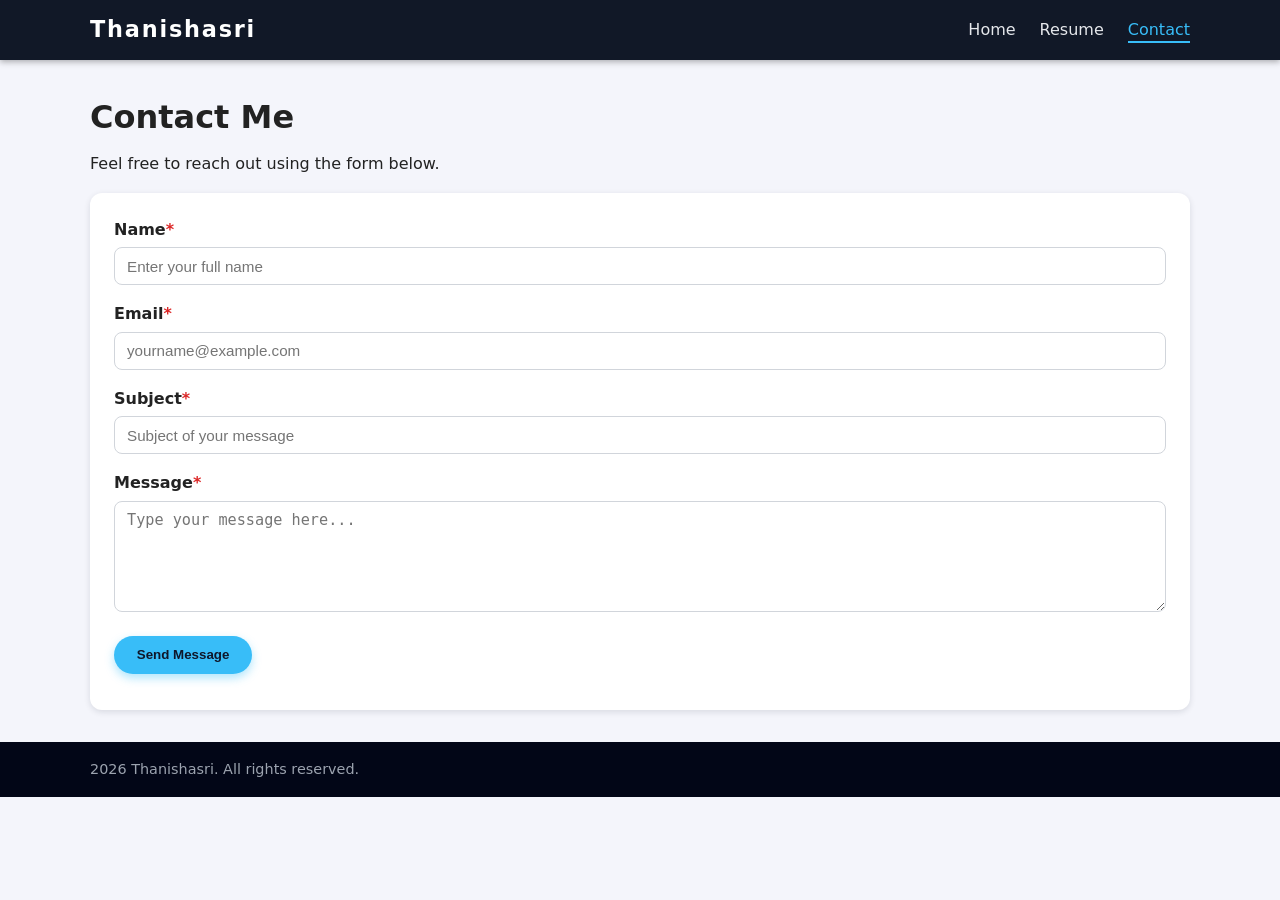
<file: contact.html>
<!DOCTYPE html>
<html lang="en">
<head>
    <meta charset="UTF-8">
    <title>Contact Me </title>
    <meta name="viewport" content="width=device-width, initial-scale=1">
    <link rel="stylesheet" href="styles.css">
    <script defer src="script.js"></script>
</head>
<body class="contact-page">
<header class="site-header">
    <div class="container header-inner">
        <div class="logo">Thanishasri</div>
        <nav class="main-nav">
            <ul>
                <li><a href="index.html" class="nav-link">Home</a></li>
                <li><a href="resume.html" class="nav-link">Resume</a></li>
                <li><a href="contact.html" class="nav-link active">Contact</a></li>
            </ul>
        </nav>
    </div>
</header>

<main class="container">
    <header class="page-header fade-in">
        <h1>Contact Me</h1>
        <p>Feel free to reach out using the form below.</p>
    </header>

    <section class="contact-section fade-in">
        <form id="contact-form" novalidate>
            <div class="form-group">
                <label for="name">Name<span class="required">*</span></label>
                <input type="text" id="name" name="name" placeholder="Enter your full name" required>
                <small class="error-message" id="name-error"></small>
            </div>

            <div class="form-group">
                <label for="email">Email<span class="required">*</span></label>
                <input type="email" id="email" name="email" placeholder="yourname@example.com" required>
                <small class="error-message" id="email-error"></small>
            </div>

            <div class="form-group">
                <label for="subject">Subject<span class="required">*</span></label>
                <input type="text" id="subject" name="subject" placeholder="Subject of your message" required>
                <small class="error-message" id="subject-error"></small>
            </div>

            <div class="form-group">
                <label for="message">Message<span class="required">*</span></label>
                <textarea id="message" name="message" rows="5" placeholder="Type your message here..." required></textarea>
                <small class="error-message" id="message-error"></small>
            </div>

            <button type="submit" class="btn primary-btn">Send Message</button>
            <p class="form-status" id="form-status"></p>
        </form>
    </section>
</main>

<footer class="site-footer">
    <div class="footer-inner container">
        <p><span id="year"></span> Thanishasri. All rights reserved.</p>
    </div>
</footer>
</body>
</html>
</file>
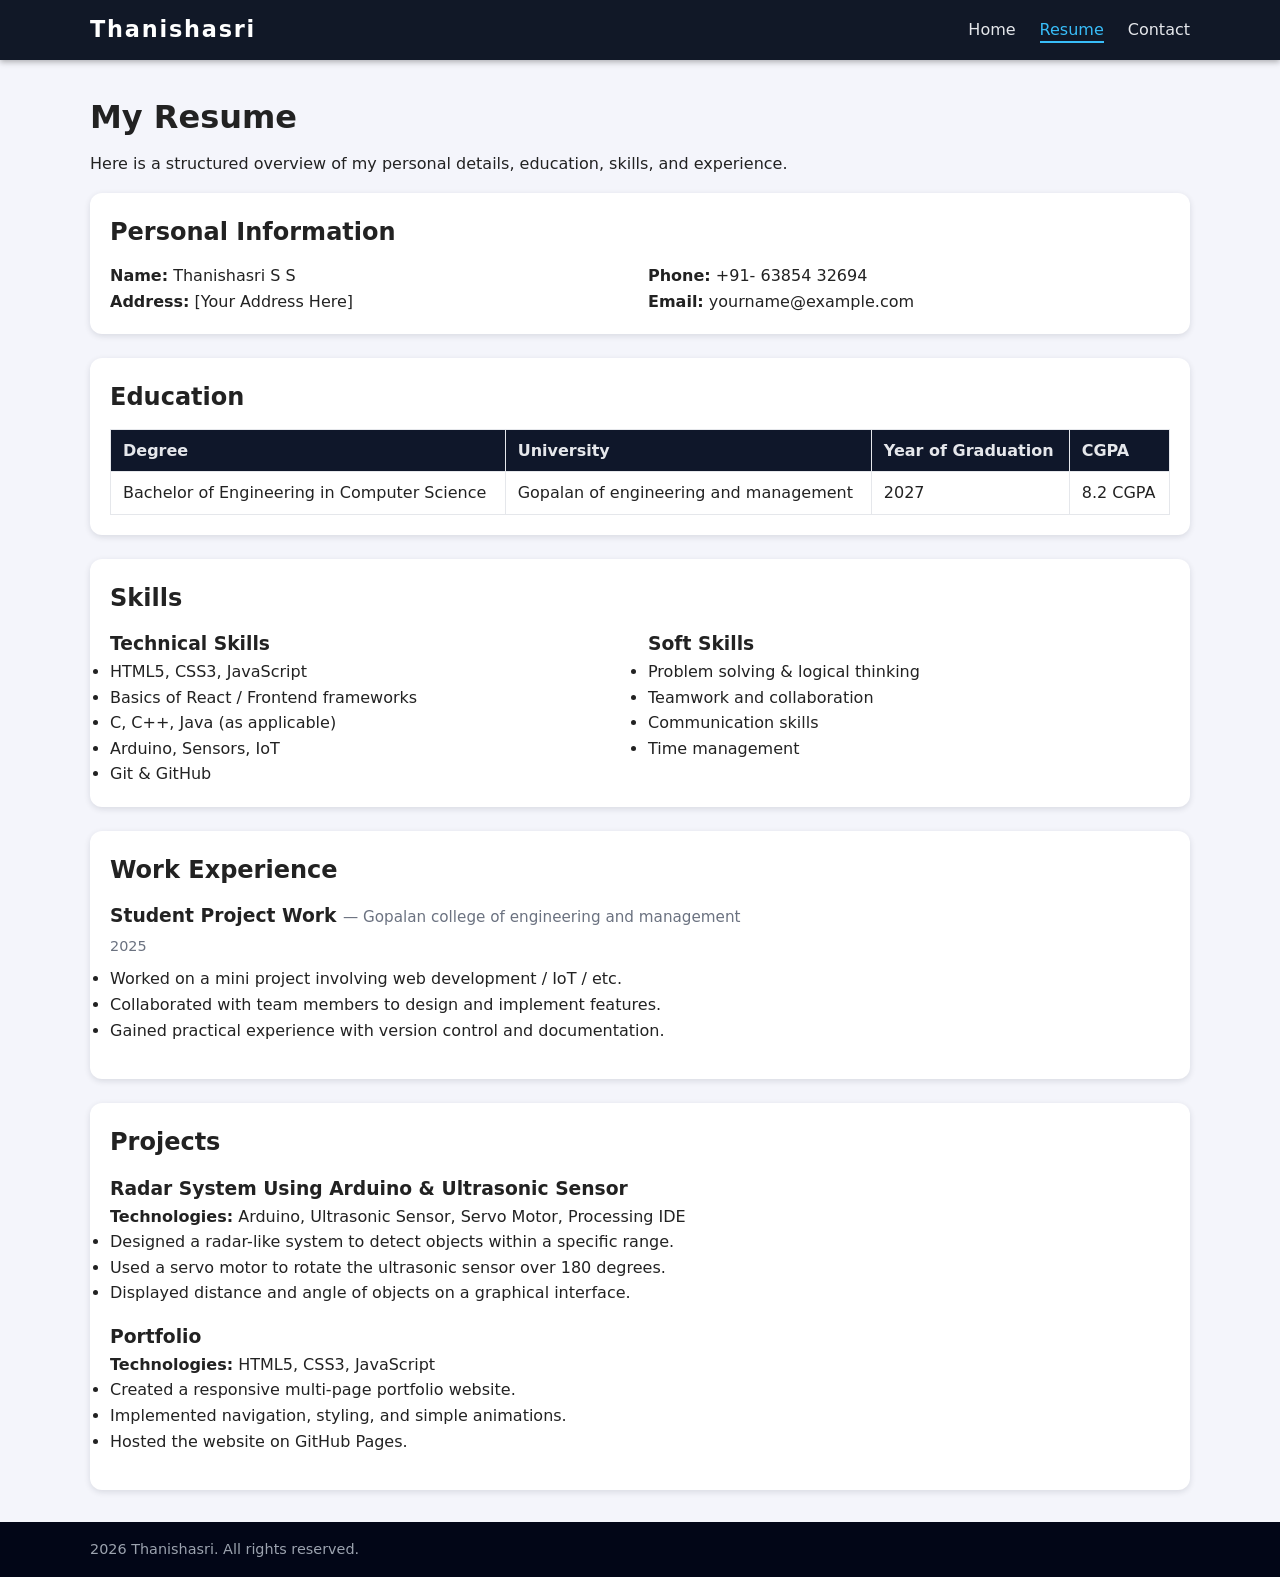
<file: resume.html>
<!DOCTYPE html>
<html lang="en">
<head>
    <meta charset="UTF-8">
    <title>My Resume </title>
    <meta name="viewport" content="width=device-width, initial-scale=1">
    <link rel="stylesheet" href="styles.css">
    <script defer src="script.js"></script>
</head>
<body class="resume-page">
<header class="site-header">
    <div class="container header-inner">
        <div class="logo">Thanishasri</div>
        <nav class="main-nav">
            <ul>
                <li><a href="index.html" class="nav-link">Home</a></li>
                <li><a href="resume.html" class="nav-link active">Resume</a></li>
                <li><a href="contact.html" class="nav-link">Contact</a></li>
            </ul>
        </nav>
    </div>
</header>

<main class="container">
    <header class="page-header fade-in">
        <h1>My Resume</h1>
        <p>Here is a structured overview of my personal details, education, skills, and experience.</p>
    </header>

    <section class="resume-section fade-in" id="personal-info">
        <h2>Personal Information</h2>
        <div class="info-grid">
            <div>
                <p><strong>Name:</strong> Thanishasri S S</p>
                <p><strong>Address:</strong> [Your Address Here]</p>
            </div>
            <div>
                <p><strong>Phone:</strong> +91- 63854 32694</p>
                <p><strong>Email:</strong> yourname@example.com</p>
            </div>
        </div>
    </section>

    <section class="resume-section fade-in" id="education">
        <h2>Education</h2>
        <table class="info-table">
            <thead>
                <tr>
                    <th>Degree</th>
                    <th>University</th>
                    <th>Year of Graduation</th>
                    <th> CGPA</th>
                </tr>
            </thead>
            <tbody>
                <tr>
                    <td>Bachelor of Engineering in Computer Science</td>
                    <td>Gopalan of engineering and management</td>
                    <td>2027</td>
                    <td>8.2 CGPA</td>
                </tr>
                
                
            </tbody>
        </table>
    </section>

    <section class="resume-section fade-in" id="skills">
        <h2>Skills</h2>
        <div class="skills-grid">
            <div>
                <h3>Technical Skills</h3>
                <ul>
                    <li>HTML5, CSS3, JavaScript</li>
                    <li>Basics of React / Frontend frameworks</li>
                    <li>C, C++, Java (as applicable)</li>
                    <li>Arduino, Sensors, IoT</li>
                    <li>Git & GitHub</li>
                </ul>
            </div>
            <div>
                <h3>Soft Skills</h3>
                <ul>
                    <li>Problem solving & logical thinking</li>
                    <li>Teamwork and collaboration</li>
                    <li>Communication skills</li>
                    <li>Time management</li>
                </ul>
            </div>
        </div>
    </section>

    <section class="resume-section fade-in" id="experience">
        <h2>Work Experience</h2>
        <article class="experience-item">
            <h3>Student Project Work <span>— Gopalan college of engineering and management</span></h3>
            <p class="exp-date">2025</p>
            <ul>
                <li>Worked on a mini project involving web development / IoT / etc.</li>
                <li>Collaborated with team members to design and implement features.</li>
                <li>Gained practical experience with version control and documentation.</li>
            </ul>
        </article>

        
    </section>

    <section class="resume-section fade-in" id="projects">
        <h2>Projects</h2>

        <article class="project-item">
            <h3>Radar System Using Arduino & Ultrasonic Sensor</h3>
            <p><strong>Technologies:</strong> Arduino, Ultrasonic Sensor, Servo Motor, Processing IDE</p>
            <ul>
                <li>Designed a radar-like system to detect objects within a specific range.</li>
                <li>Used a servo motor to rotate the ultrasonic sensor over 180 degrees.</li>
                <li>Displayed distance and angle of objects on a graphical interface.</li>
            </ul>
        </article>

        <article class="project-item">
            <h3>Portfolio </h3>
            <p><strong>Technologies:</strong> HTML5, CSS3, JavaScript</p>
            <ul>
                <li>Created a responsive multi-page portfolio website.</li>
                <li>Implemented navigation, styling, and simple animations.</li>
                <li>Hosted the website on GitHub Pages.</li>
            </ul>
        </article>

        <!-- Add more projects as needed -->
    </section>
</main>

<footer class="site-footer">
    <div class="footer-inner container">
        <p> <span id="year"></span> Thanishasri. All rights reserved.</p>
    </div>
</footer>
</body>
</html>
</file>
<file: styles.css>
/* Basic Reset */
*,
*::before,
*::after {
    box-sizing: border-box;
    margin: 0;
    padding: 0;
}

html {
    scroll-behavior: smooth;
}

body {
    font-family: system-ui, -apple-system, BlinkMacSystemFont, "Segoe UI", sans-serif;
    line-height: 1.6;
    background: #f4f5fb;
    color: #222;
}

/* Layout Helpers */
.container {
    width: 90%;
    max-width: 1100px;
    margin: 0 auto;
}

/* Header */
.site-header {
    background: #111827;
    color: #fff;
    position: sticky;
    top: 0;
    z-index: 10;
    box-shadow: 0 2px 6px rgba(0,0,0,0.3);
}

.header-inner {
    display: flex;
    align-items: center;
    justify-content: space-between;
    padding: 0.75rem 0;
}

.logo {
    font-size: 1.4rem;
    font-weight: 700;
    letter-spacing: 0.08em;
}

/* Navigation */
.main-nav ul {
    list-style: none;
    display: flex;
    gap: 1.5rem;
}

.nav-link {
    color: #e5e7eb;
    text-decoration: none;
    font-weight: 500;
    position: relative;
    padding-bottom: 4px;
}

.nav-link::after {
    content: "";
    position: absolute;
    left: 0;
    bottom: 0;
    height: 2px;
    width: 0;
    background: #38bdf8;
    transition: width 0.25s ease;
}

.nav-link:hover::after {
    width: 100%;
}

.nav-link.active {
    color: #38bdf8;
}

.nav-link.active::after {
    width: 100%;
}

/* Hero Section */
.hero {
    padding: 3rem 0 2rem;
    background: linear-gradient(135deg, #1e293b, #020617);
    color: #e5e7eb;
}

.hero-inner {
    display: flex;
    flex-wrap: wrap;
    gap: 2rem;
    align-items: center;
}

.hero-text {
    flex: 2;
}

.hero-text h1 {
    font-size: 2.2rem;
    margin-bottom: 0.75rem;
}

.highlight {
    color: #38bdf8;
}

.tagline {
    font-style: italic;
    margin-bottom: 1rem;
    color: #cbd5f5;
}

.intro,
.objective {
    margin-bottom: 0.75rem;
}

.hero-actions {
    margin-top: 1rem;
    display: flex;
    flex-wrap: wrap;
    gap: 0.75rem;
}

/* Buttons */
.btn {
    display: inline-block;
    padding: 0.6rem 1.3rem;
    border-radius: 999px;
    text-decoration: none;
    font-weight: 600;
    border: 2px solid transparent;
    cursor: pointer;
    transition: transform 0.15s ease, box-shadow 0.15s ease, background 0.15s ease, color 0.15s ease;
}

.primary-btn {
    background: #38bdf8;
    color: #0f172a;
    box-shadow: 0 4px 10px rgba(56,189,248,0.4);
}

.primary-btn:hover {
    transform: translateY(-1px);
    box-shadow: 0 8px 18px rgba(56,189,248,0.5);
}

.secondary-btn {
    background: transparent;
    color: #e5e7eb;
    border-color: #38bdf8;
}

.secondary-btn:hover {
    background: #38bdf8;
    color: #0f172a;
}

/* Hero Photo */
.hero-photo {
    flex: 1;
    text-align: center;
}

.hero-photo img {
    max-width: 180px;
    border-radius: 999px;
    border: 4px solid #38bdf8;
    box-shadow: 0 6px 20px rgba(0,0,0,0.6);
    margin-bottom: 0.5rem;
}

.photo-note {
    font-size: 0.8rem;
    color: #9ca3af;
}

/* About Section */
.about-section {
    padding: 2.5rem 0;
}

.about-section h2 {
    margin-bottom: 1rem;
}

.about-grid {
    display: grid;
    grid-template-columns: repeat(auto-fit, minmax(220px, 1fr));
    gap: 1rem;
    margin-top: 1.5rem;
}

.about-card {
    background: #ffffff;
    padding: 1rem;
    border-radius: 0.75rem;
    box-shadow: 0 2px 6px rgba(15,23,42,0.12);
}

.about-card h3 {
    margin-bottom: 0.5rem;
}

/* Page Header */
.page-header {
    margin: 2rem 0 1rem;
}

.page-header h1 {
    margin-bottom: 0.5rem;
}

/* Resume Sections */
.resume-section {
    background: #ffffff;
    padding: 1.25rem;
    border-radius: 0.75rem;
    box-shadow: 0 2px 6px rgba(15,23,42,0.12);
    margin-bottom: 1.5rem;
}

.resume-section h2 {
    margin-bottom: 0.75rem;
}

/* Tables */
.info-table {
    width: 100%;
    border-collapse: collapse;
    margin-top: 0.75rem;
}

.info-table th,
.info-table td {
    padding: 0.5rem 0.75rem;
    border: 1px solid #e5e7eb;
    text-align: left;
}

.info-table thead {
    background: #0f172a;
    color: #e5e7eb;
}

/* Info Grid */
.info-grid {
    display: grid;
    grid-template-columns: repeat(auto-fit, minmax(220px, 1fr));
    gap: 1rem;
}

/* Skills */
.skills-grid {
    display: grid;
    grid-template-columns: repeat(auto-fit, minmax(220px, 1fr));
    gap: 1rem;
}

/* Experience & Projects */
.experience-item,
.project-item {
    margin-bottom: 1rem;
}

.experience-item h3 span {
    font-weight: 400;
    font-size: 0.95rem;
    color: #6b7280;
}

.exp-date {
    font-size: 0.9rem;
    margin: 0.25rem 0 0.5rem;
    color: #6b7280;
}

/* Contact Form */
.contact-section {
    background: #ffffff;
    padding: 1.5rem;
    border-radius: 0.75rem;
    box-shadow: 0 2px 6px rgba(15,23,42,0.12);
    margin-bottom: 2rem;
}

.form-group {
    margin-bottom: 1rem;
}

label {
    display: block;
    font-weight: 600;
    margin-bottom: 0.3rem;
}

.required {
    color: #dc2626;
}

input[type="text"],
input[type="email"],
textarea {
    width: 100%;
    padding: 0.6rem 0.75rem;
    border-radius: 0.5rem;
    border: 1px solid #d1d5db;
    font-size: 0.95rem;
}

input:focus,
textarea:focus {
    outline: none;
    border-color: #38bdf8;
    box-shadow: 0 0 0 2px rgba(56,189,248,0.3);
}

.error-message {
    color: #b91c1c;
    font-size: 0.8rem;
    margin-top: 0.25rem;
    min-height: 1em;
}

.form-status {
    margin-top: 0.75rem;
    font-size: 0.9rem;
}

/* Footer */
.site-footer {
    background: #020617;
    color: #9ca3af;
    padding: 1rem 0;
    margin-top: 2rem;
}

.footer-inner {
    display: flex;
    justify-content: space-between;
    align-items: center;
    font-size: 0.9rem;
}

.back-to-top {
    color: #38bdf8;
    text-decoration: none;
}

.back-to-top:hover {
    text-decoration: underline;
}

/* Simple Animations */
.fade-in {
    opacity: 0;
    transform: translateY(8px);
    transition: opacity 0.4s ease-out, transform 0.4s ease-out;
}

.fade-in.visible {
    opacity: 1;
    transform: translateY(0);
}

/* Responsive */
@media (max-width: 768px) {
    .header-inner {
        flex-direction: column;
        align-items: flex-start;
        gap: 0.5rem;
    }

    .hero-inner {
        flex-direction: column;
    }

    .footer-inner {
        flex-direction: column;
        gap: 0.5rem;
        text-align: center;
    }
}
</file>
